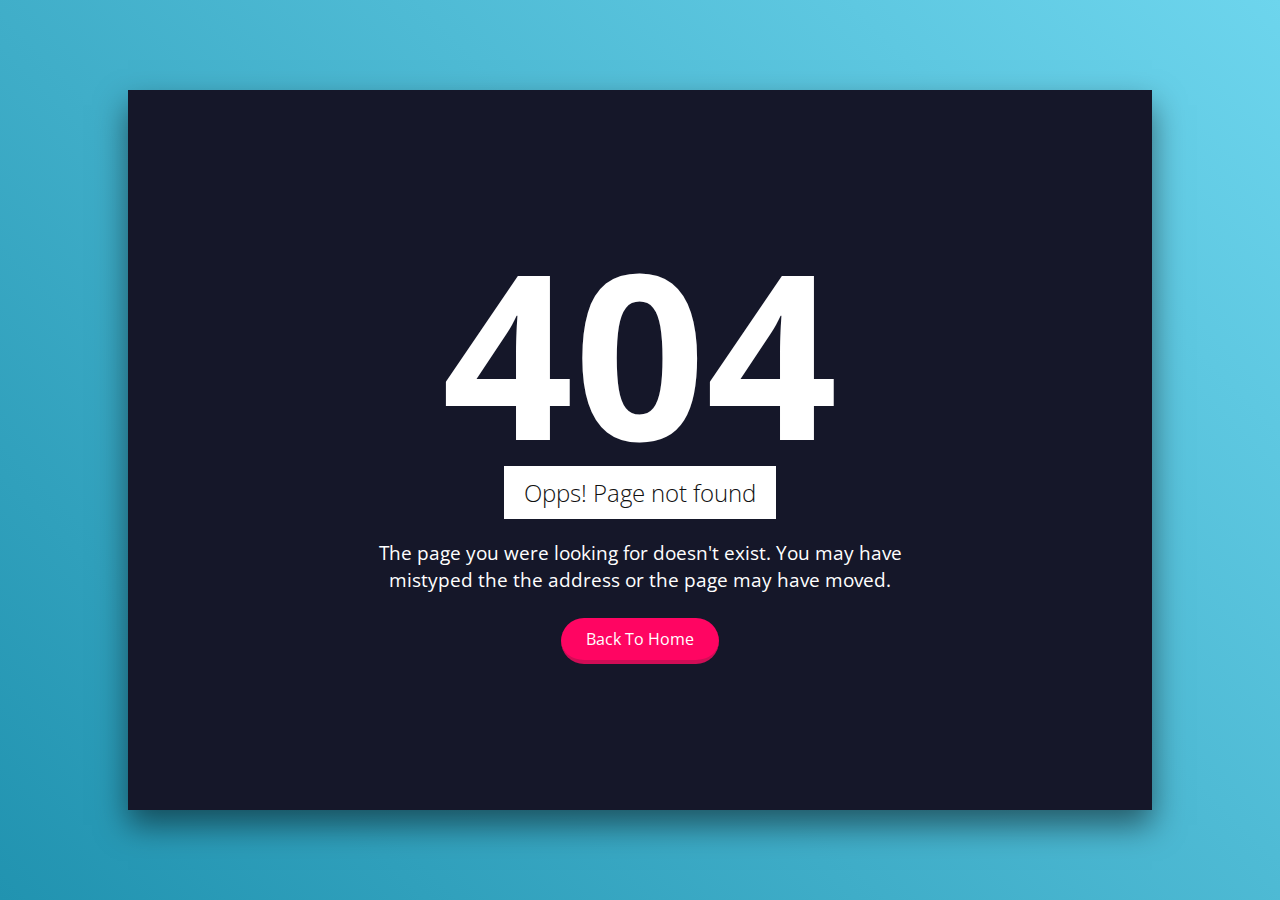
<file: e404.html>
<!DOCTYPE html>
<html lang="en">
<head>
    <meta charset="UTF-8">
    <meta http-equiv="X-UA-Compatible" content="IE=edge">
    <meta name="viewport" content="width=device-width, initial-scale=1.0">
    <title>e404</title>
      <link rel="preconnect" href="https://fonts.googleapis.com">
  <link rel="preconnect" href="https://fonts.gstatic.com" crossorigin>
  <link  rel="stylesheet" href="https://fonts.googleapis.com/css2?family=Open+Sans:wght@300;400;700;800&display=swap">
    <link rel="stylesheet" href="css/e404.css">
</head>
<body>
    <div class="container">
      <div class="content">
        <h2>404</h2>
        <h4>Opps! Page not found</h4>
        <p>The page you were looking for doesn't exist. You may have mistyped the the address or the page may have moved.</p>
        <a href="index.html">Back To Home</a>
      </div>
    </div>
</body>
</html>
</file>
<file: css/e404.css>
body {
    font-family: 'Open Sans', sans-serif;
    background: linear-gradient(45deg, 

#2193b0
,
#6dd5ed);
    height:100vh;
}

* {
    margin:0;
    padding:0;
    box-sizing: border-box;
}

.container {
    position: absolute;
    top:10%;
    left:10%;
    bottom:10%;
    right:10%;
    display:flex;
    justify-content: center;
    align-items: center;
    background: #151729;
    box-shadow: 0 15px 30px rgba(0,0,0,0.5);
}

.container .content {
    max-width: 600px;
    text-align: center;
}

.container .content h2{
    font-size: 18vw;
    color:#fff;
    line-height: 1em;
}
.container .content h4{
    position:relative;
    font-size: 1.5em;
    margin-bottom:20px;
    color:#111;
    background-color: #fff;
    font-weight: 300;
    padding:10px 20px;
    display: inline-block;
}
.container .content p{
    color:#fff;
    font-size: 1.2em;
}

a{
    position: relative;
    display: inline-block;
    padding:10px 25px;
    background: #ff0562;
    color:#fff;
    text-decoration: none;
    margin-top: 25px;
    border-radius: 24px;
    border-bottom: 4px solid #d00d56;
}
</file>
